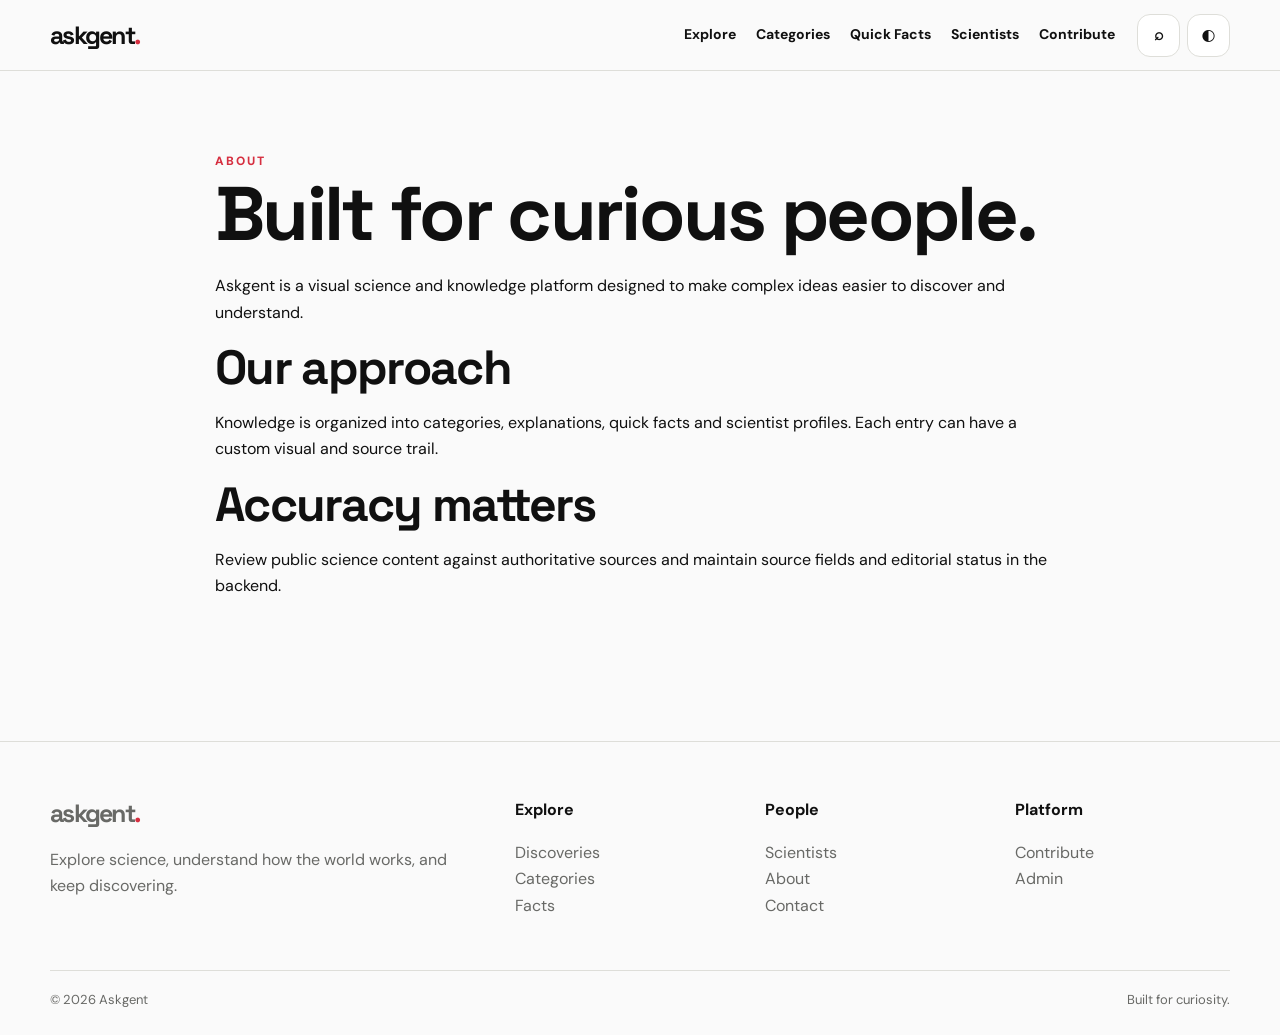
<file: about.html>
<!doctype html><html lang="en"><head><meta charset="utf-8"><meta name="viewport" content="width=device-width,initial-scale=1"><title>About Askgent</title><meta name="description" content="About the Askgent science platform."><meta property="og:type" content="website"><meta property="og:title" content="About Askgent"><meta property="og:description" content="About the Askgent science platform."><meta property="og:image" content="assets/images/og/og-default.svg"><meta name="twitter:card" content="summary_large_image"><link rel="icon" href="assets/icons/favicon.svg"><link rel="stylesheet" href="css/global.css"></head><body><div id="siteHeader"></div><main class="section"><div class="container" style="max-width:850px"><span class="kicker">ABOUT</span><h1>Built for curious people.</h1><p>Askgent is a visual science and knowledge platform designed to make complex ideas easier to discover and understand.</p><h2>Our approach</h2><p>Knowledge is organized into categories, explanations, quick facts and scientist profiles. Each entry can have a custom visual and source trail.</p><h2>Accuracy matters</h2><p>Review public science content against authoritative sources and maintain source fields and editorial status in the backend.</p></div></main><div id="siteFooter"></div><script src="data/categories.js"></script><script src="data/articles.js"></script><script src="data/facts.js"></script><script src="data/scientists.js"></script><script src="js/components.js"></script><script src="js/favorites.js"></script><script src="js/search.js"></script><script src="js/articles.js"></script><script src="js/categories.js"></script><script src="js/scientists.js"></script><script src="js/facts.js"></script><script src="js/utils.js"></script><script src="js/config.js"></script><script src="js/supabase.js"></script><script src="js/app.js"></script></body></html>
</file>
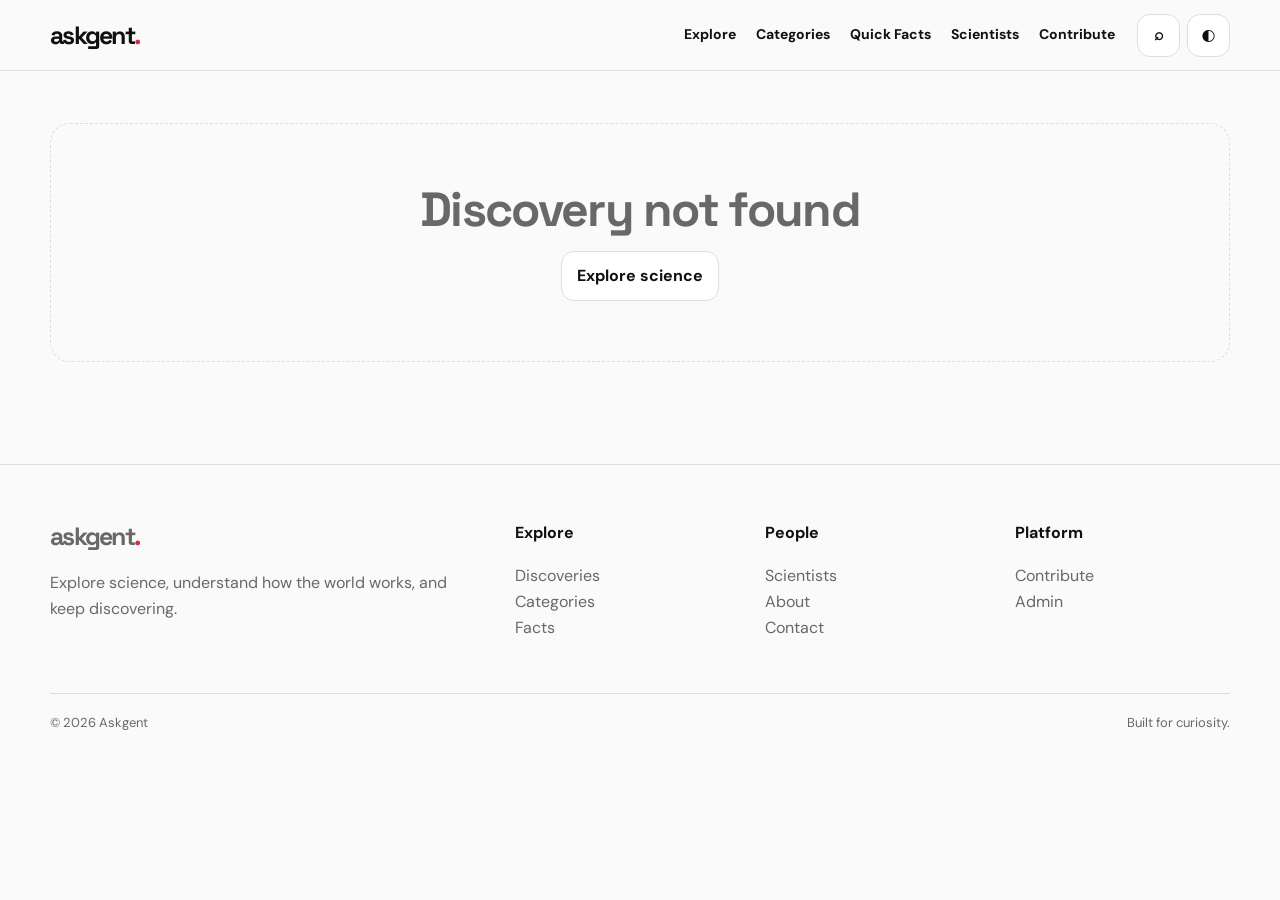
<file: article.html>
<!doctype html><html lang="en"><head><meta charset="utf-8"><meta name="viewport" content="width=device-width,initial-scale=1"><title>Science Discovery | Askgent</title><meta name="description" content="Read a visual science discovery."><meta property="og:type" content="website"><meta property="og:title" content="Science Discovery | Askgent"><meta property="og:description" content="Read a visual science discovery."><meta property="og:image" content="assets/images/og/og-default.svg"><meta name="twitter:card" content="summary_large_image"><link rel="icon" href="assets/icons/favicon.svg"><link rel="stylesheet" href="css/global.css"></head><body><div id="siteHeader"></div><main class="article-page"><div class="container" id="host"></div></main><div id="siteFooter"></div><script src="data/categories.js"></script><script src="data/articles.js"></script><script src="data/facts.js"></script><script src="data/scientists.js"></script><script src="js/components.js"></script><script src="js/favorites.js"></script><script src="js/search.js"></script><script src="js/articles.js"></script><script src="js/categories.js"></script><script src="js/scientists.js"></script><script src="js/facts.js"></script><script src="js/utils.js"></script><script src="js/config.js"></script><script src="js/supabase.js"></script><script src="js/app.js"></script><script>document.addEventListener("DOMContentLoaded",()=>{let a=getArticle(new URLSearchParams(location.search).get("id"));if(!a){$("#host").innerHTML="<div class=empty><h2>Discovery not found</h2><a class=btn href=explore.html>Explore science</a></div>";return}document.title=a.title+" | Askgent";$("#host").innerHTML=`<div class="article-layout"><article><div class="chips"><span class="chip">${escapeHTML(categoryName(a.category))}</span><span class="chip">${a.type}</span>${a.trending?'<span class="chip">🔥 Trending</span>':''}</div><h1>${escapeHTML(a.title)}</h1><p class="muted" style="font-size:20px">${escapeHTML(a.description)}</p><img class="article-hero" src="${a.image}" alt="${escapeHTML(a.title)}"><div class="meta"><span>${a.readTime} min read · ${a.views.toLocaleString()} views</span><span><button class="btn" id="save">${isSaved(a.id)?"♥ Saved":"♡ Save"}</button> <button class="btn" id="share">Share</button></span></div><div class="article-content"><p>${escapeHTML(a.body)}</p><h2>The key idea</h2><p>${escapeHTML(a.description)}</p><div class="callout"><strong>Science note</strong><br>Use the listed source as a starting point for deeper reading and verify fast-changing claims against authoritative material.</div><h2>Related discoveries</h2><div id="related" class="grid article-grid"></div></div></article><aside class="sidebar"><div class="card"><div class="card-body"><span class="kicker">SOURCE</span><h3>${escapeHTML(a.source)}</h3><div class="chips">${a.tags.map(t=>'<span class="chip">'+escapeHTML(t)+'</span>').join("")}</div><button class="btn primary" id="preview">Preview text</button></div></div></aside></div>`;$("#save").onclick=()=>$("#save").textContent=toggleSaved(a.id)?"♥ Saved":"♡ Save";$("#share").onclick=()=>shareUrl(a.title,location.href);renderArticles($("#related"),SCIENCE_ARTICLES.filter(x=>x.category===a.category&&x.id!==a.id).slice(0,3));$("#preview").onclick=()=>{let bg=document.createElement("div");bg.className="modal-bg open";bg.innerHTML='<div class="modal" role="dialog" aria-modal="true"><div class="modal-head"><strong>'+escapeHTML(a.title)+'</strong><button class="btn icon" id="close">×</button></div><div class="modal-body"><div class="prompt-box">'+escapeHTML(a.body)+'</div><button class="btn accent" id="copy" style="margin-top:14px">Copy text</button></div></div>';document.body.append(bg);$("#close",bg).onclick=()=>bg.remove();bg.onclick=e=>{if(e.target===bg)bg.remove()};$("#copy",bg).onclick=()=>copyText(a.body);document.onkeydown=e=>{if(e.key==="Escape")bg.remove()}}})</script></body></html>
</file>
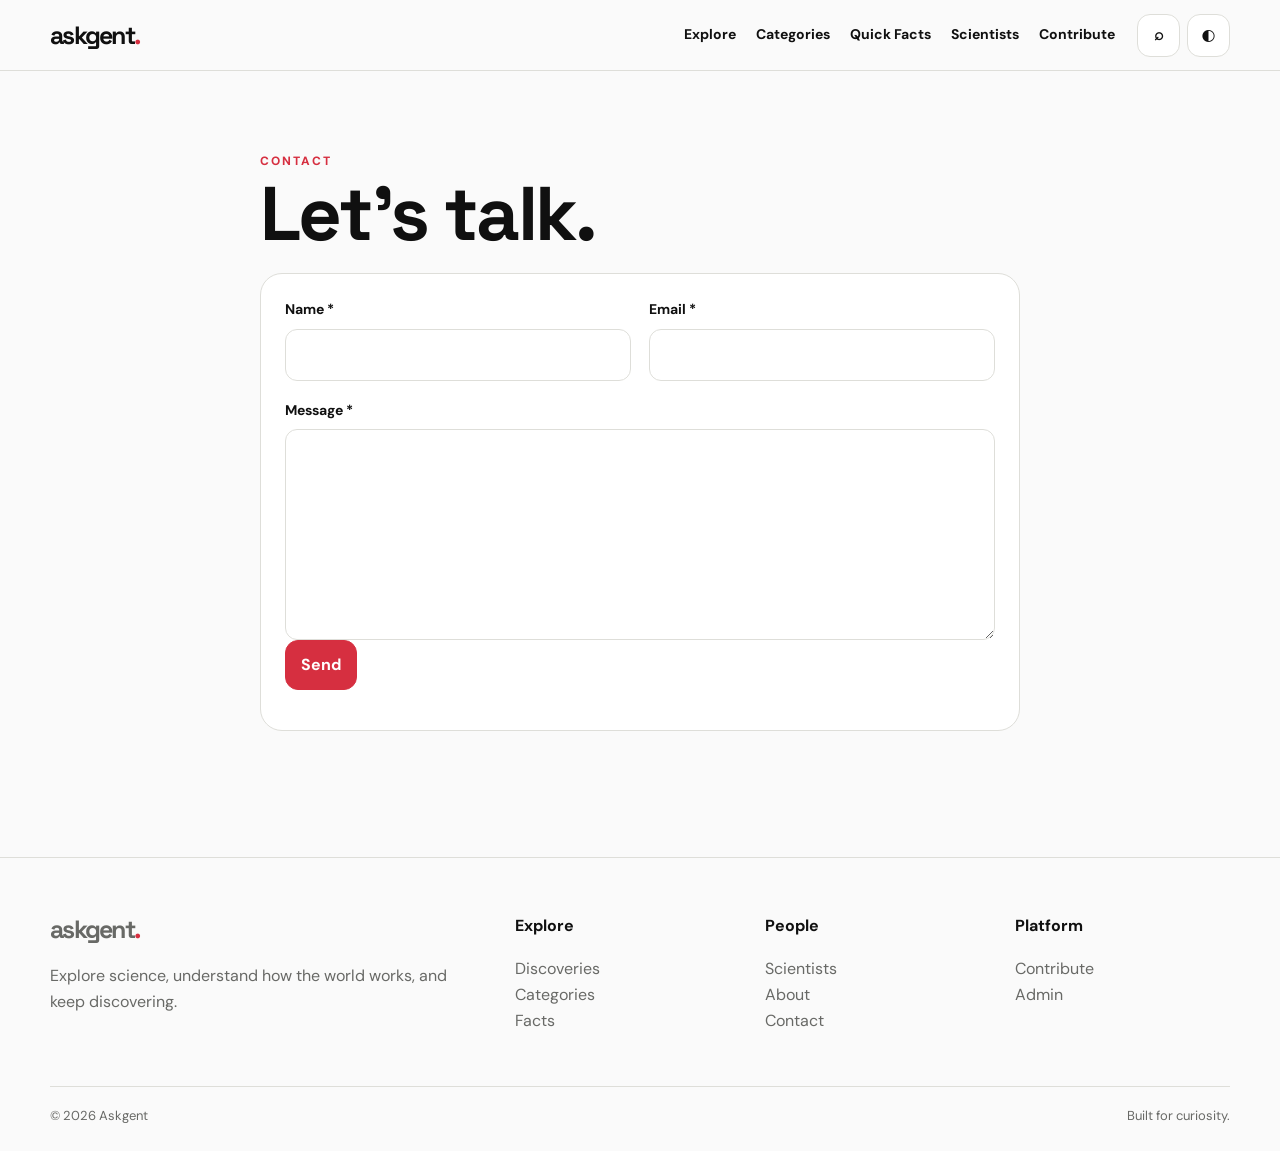
<file: contact.html>
<!doctype html><html lang="en"><head><meta charset="utf-8"><meta name="viewport" content="width=device-width,initial-scale=1"><title>Contact Askgent</title><meta name="description" content="Contact the Askgent science platform."><meta property="og:type" content="website"><meta property="og:title" content="Contact Askgent"><meta property="og:description" content="Contact the Askgent science platform."><meta property="og:image" content="assets/images/og/og-default.svg"><meta name="twitter:card" content="summary_large_image"><link rel="icon" href="assets/icons/favicon.svg"><link rel="stylesheet" href="css/global.css"></head><body><div id="siteHeader"></div><main class="section"><div class="container" style="max-width:760px"><span class="kicker">CONTACT</span><h1>Let's talk.</h1><form id="f" class="card form"><div class="form-grid"><div class="field"><label>Name *</label><input id="n" required></div><div class="field"><label>Email *</label><input id="e" type="email" required></div><div class="field full"><label>Message *</label><textarea id="m" rows="7" required></textarea></div></div><button class="btn accent">Send</button><p id="msg" class="muted"></p></form></div></main><div id="siteFooter"></div><script src="data/categories.js"></script><script src="data/articles.js"></script><script src="data/facts.js"></script><script src="data/scientists.js"></script><script src="js/components.js"></script><script src="js/favorites.js"></script><script src="js/search.js"></script><script src="js/articles.js"></script><script src="js/categories.js"></script><script src="js/scientists.js"></script><script src="js/facts.js"></script><script src="js/utils.js"></script><script src="js/config.js"></script><script src="js/supabase.js"></script><script src="js/app.js"></script><script>document.addEventListener("DOMContentLoaded",()=>$("#f").onsubmit=e=>{e.preventDefault();let x=JSON.parse(localStorage.getItem("askgent-contact")||"[]");x.push({name:$("#n").value,email:$("#e").value,message:$("#m").value,createdAt:new Date().toISOString()});localStorage.setItem("askgent-contact",JSON.stringify(x));e.target.reset();$("#msg").textContent="Message saved locally. Connect a production endpoint before launch.";toast("Message received")})</script></body></html>
</file>
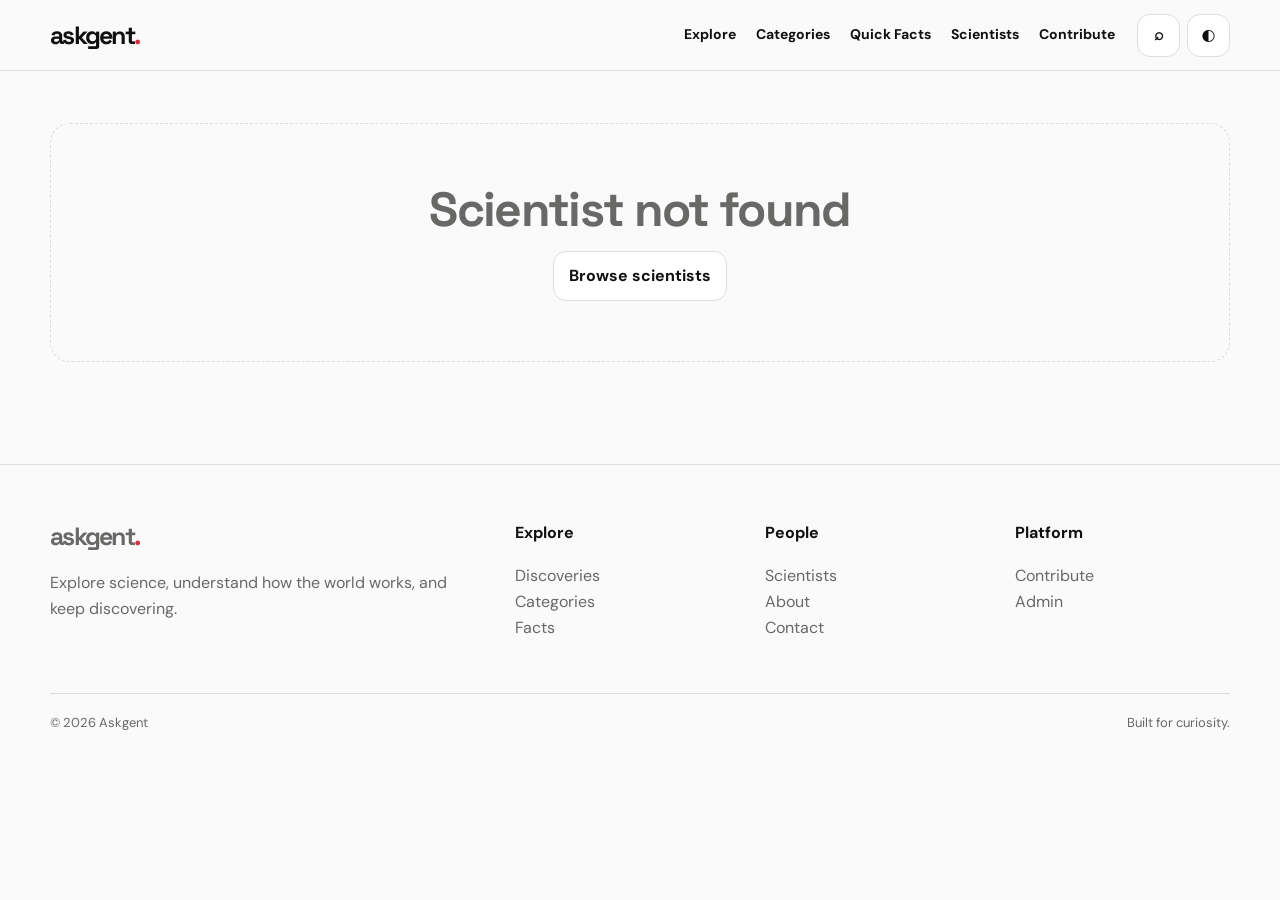
<file: scientist.html>
<!doctype html><html lang="en"><head><meta charset="utf-8"><meta name="viewport" content="width=device-width,initial-scale=1"><title>Scientist | Askgent</title><meta name="description" content="Explore a scientist profile."><meta property="og:type" content="website"><meta property="og:title" content="Scientist | Askgent"><meta property="og:description" content="Explore a scientist profile."><meta property="og:image" content="assets/images/og/og-default.svg"><meta name="twitter:card" content="summary_large_image"><link rel="icon" href="assets/icons/favicon.svg"><link rel="stylesheet" href="css/global.css"></head><body><div id="siteHeader"></div><main class="article-page"><div class="container" id="host"></div></main><div id="siteFooter"></div><script src="data/categories.js"></script><script src="data/articles.js"></script><script src="data/facts.js"></script><script src="data/scientists.js"></script><script src="js/components.js"></script><script src="js/favorites.js"></script><script src="js/search.js"></script><script src="js/articles.js"></script><script src="js/categories.js"></script><script src="js/scientists.js"></script><script src="js/facts.js"></script><script src="js/utils.js"></script><script src="js/config.js"></script><script src="js/supabase.js"></script><script src="js/app.js"></script><script>document.addEventListener("DOMContentLoaded",()=>{let s=SCIENCE_SCIENTISTS.find(x=>x.id===new URLSearchParams(location.search).get("id"));if(!s){$("#host").innerHTML="<div class=empty><h2>Scientist not found</h2><a class=btn href=scientists.html>Browse scientists</a></div>";return}document.title=s.name+" | Askgent";$("#host").innerHTML='<div class="article-layout"><article><span class="kicker">'+escapeHTML(s.field)+'</span><h1>'+escapeHTML(s.name)+'</h1><p class="muted" style="font-size:20px">'+escapeHTML(s.description)+'</p><img class="article-hero" src="'+s.image+'" alt="'+escapeHTML(s.name)+'"><div class="article-content"><h2>Profile</h2><p>'+escapeHTML(s.description)+'</p><h2>Dates</h2><p>'+escapeHTML(s.dates)+'</p><h2>Explore science</h2><div id="rel" class="grid article-grid"></div></div></article><aside class="sidebar"><div class="card"><div class="card-body"><span class="kicker">FIELD</span><h3>'+escapeHTML(s.field)+'</h3><a class="btn" href="explore.html">Explore discoveries →</a></div></div></aside></div>';renderArticles($("#rel"),SCIENCE_ARTICLES.filter(a=>a.category==="physics").slice(0,3))})</script></body></html>
</file>
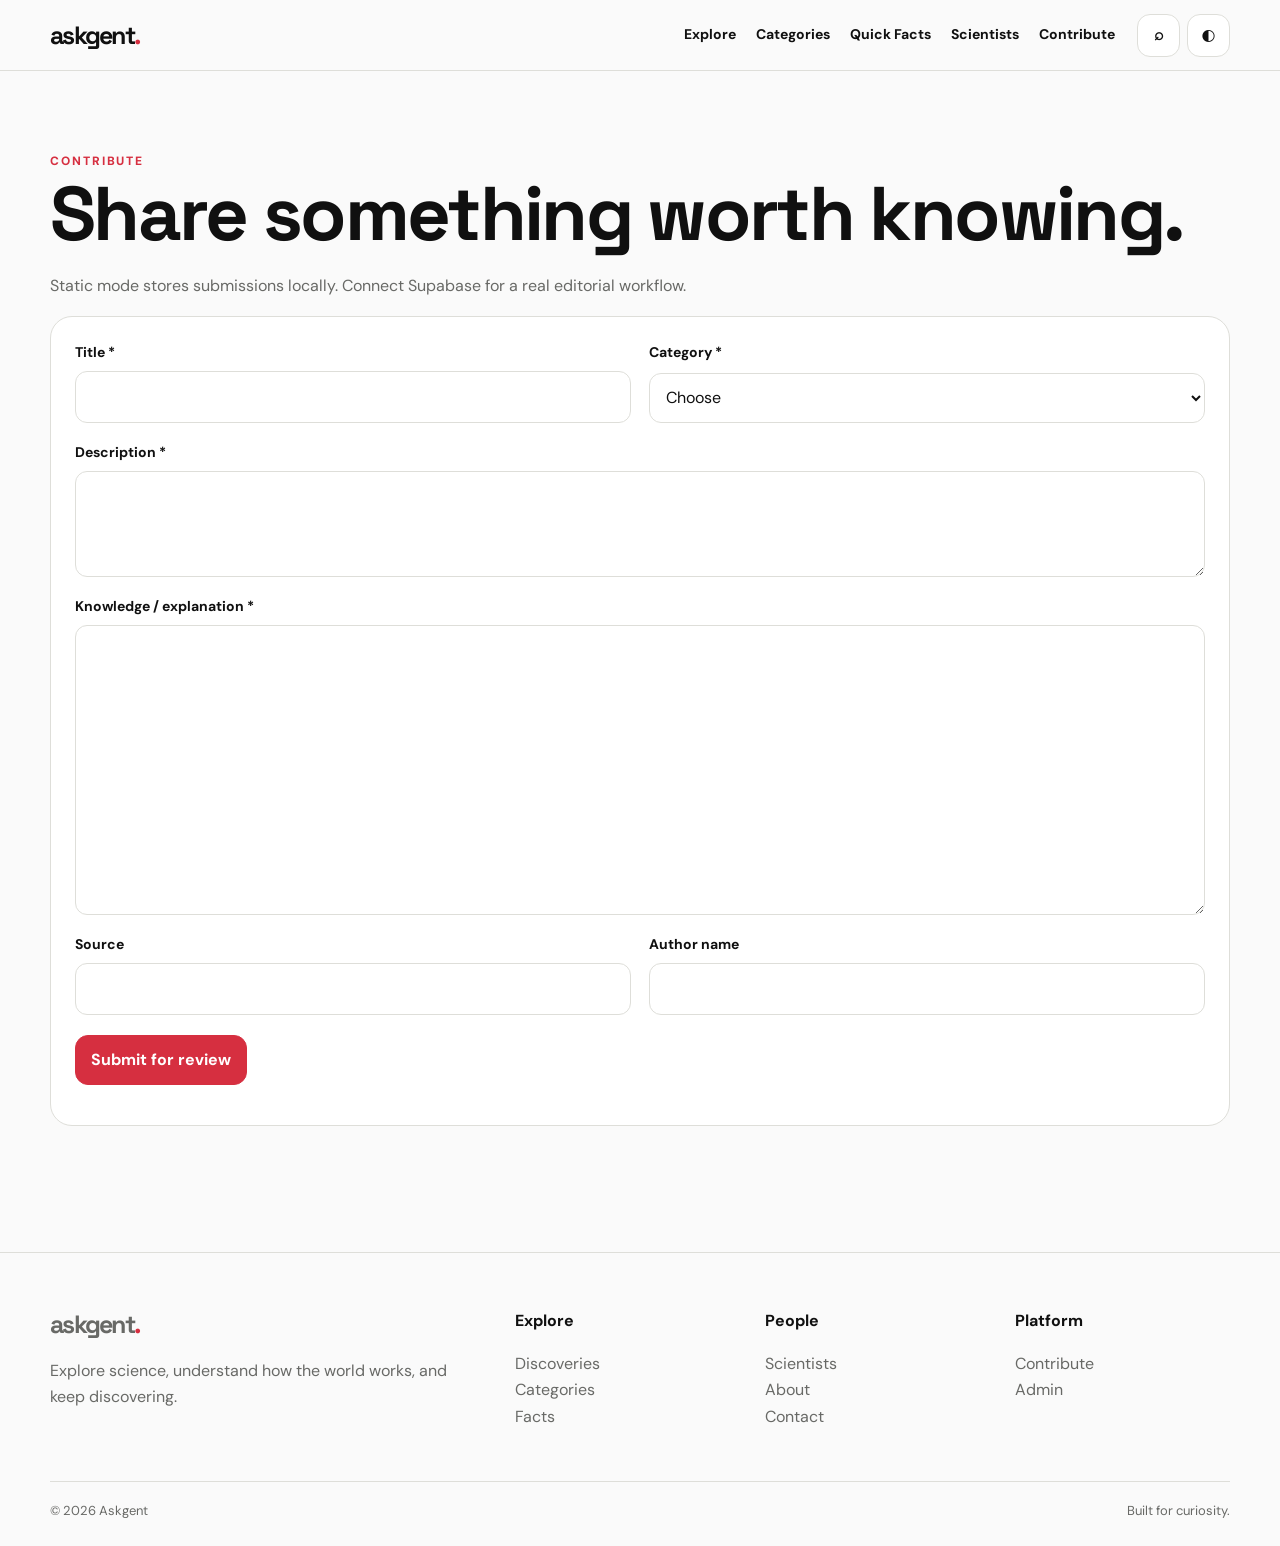
<file: submit.html>
<!doctype html><html lang="en"><head><meta charset="utf-8"><meta name="viewport" content="width=device-width,initial-scale=1"><title>Contribute Knowledge | Askgent</title><meta name="description" content="Submit a science discovery for review."><meta property="og:type" content="website"><meta property="og:title" content="Contribute Knowledge | Askgent"><meta property="og:description" content="Submit a science discovery for review."><meta property="og:image" content="assets/images/og/og-default.svg"><meta name="twitter:card" content="summary_large_image"><link rel="icon" href="assets/icons/favicon.svg"><link rel="stylesheet" href="css/global.css"></head><body><div id="siteHeader"></div><main class="section"><div class="container"><span class="kicker">CONTRIBUTE</span><h1>Share something worth knowing.</h1><p class="muted">Static mode stores submissions locally. Connect Supabase for a real editorial workflow.</p><form id="form" class="card form"><div class="form-grid"><div class="field"><label>Title *</label><input id="title" required></div><div class="field"><label>Category *</label><select id="cat" required><option value="">Choose</option><option value="space">Space &amp; Astronomy</option><option value="physics">Physics</option><option value="biology">Biology</option><option value="human-body">Human Body</option><option value="chemistry">Chemistry</option><option value="earth">Earth Science</option><option value="animals">Animals</option><option value="nature">Nature</option><option value="technology">Technology</option><option value="scientists">Scientists</option></select></div><div class="field full"><label>Description *</label><textarea id="desc" rows="3" required></textarea></div><div class="field full"><label>Knowledge / explanation *</label><textarea id="body" rows="10" required></textarea></div><div class="field"><label>Source</label><input id="source"></div><div class="field"><label>Author name</label><input id="author"></div></div><button class="btn accent" style="margin-top:20px">Submit for review</button><p id="msg" class="muted"></p></form></div></main><div id="siteFooter"></div><script src="data/categories.js"></script><script src="data/articles.js"></script><script src="data/facts.js"></script><script src="data/scientists.js"></script><script src="js/components.js"></script><script src="js/favorites.js"></script><script src="js/search.js"></script><script src="js/articles.js"></script><script src="js/categories.js"></script><script src="js/scientists.js"></script><script src="js/facts.js"></script><script src="js/utils.js"></script><script src="js/config.js"></script><script src="js/supabase.js"></script><script src="js/app.js"></script><script>document.addEventListener("DOMContentLoaded",()=>$("#form").onsubmit=e=>{e.preventDefault();let x=JSON.parse(localStorage.getItem("askgent-submissions")||"[]");x.push({id:"sub-"+Date.now(),title:$("#title").value,category:$("#cat").value,description:$("#desc").value,body:$("#body").value,source:$("#source").value,author:$("#author").value,status:"pending",createdAt:new Date().toISOString()});localStorage.setItem("askgent-submissions",JSON.stringify(x));e.target.reset();$("#msg").textContent="Submission received and saved locally for review.";toast("Submission received")})</script></body></html>
</file>
<file: css/global.css>
@import url('https://fonts.googleapis.com/css2?family=DM+Sans:wght@400;500;600;700&family=Space+Grotesk:wght@500;600;700&display=swap');
:root{--bg:#fafafa;--surface:#fff;--surface2:#f1f1ef;--text:#101010;--muted:#686966;--border:#deded9;--accent:#d62f40;--shadow:0 18px 60px rgba(0,0,0,.08);--max:1180px}
html[data-theme=dark]{--bg:#090a0b;--surface:#111315;--surface2:#181a1d;--text:#f6f6f3;--muted:#a4a6a5;--border:#292d30;--shadow:0 18px 70px rgba(0,0,0,.4)}
*{box-sizing:border-box}html{scroll-behavior:smooth}body{margin:0;background:var(--bg);color:var(--text);font:16px/1.65 "DM Sans",system-ui,sans-serif}a{color:inherit;text-decoration:none}button,input,textarea,select{font:inherit}button{cursor:pointer}img{max-width:100%;display:block}
.container{width:min(calc(100% - 32px),var(--max));margin:auto}.skip{position:fixed;left:10px;top:10px;transform:translateY(-150%);z-index:2000;background:var(--text);color:var(--bg);padding:8px 12px;border-radius:8px}.skip:focus{transform:none}
h1,h2,h3{font-family:"Space Grotesk",sans-serif;line-height:1.08;letter-spacing:-.035em}h1{font-size:clamp(44px,7vw,76px);margin:0 0 18px}h2{font-size:clamp(30px,4vw,48px);margin:0 0 15px}h3{font-size:clamp(21px,2.4vw,28px);margin:0 0 12px}.muted{color:var(--muted)}.kicker{text-transform:uppercase;letter-spacing:.16em;font-weight:800;font-size:12px;color:var(--accent)}
.section{padding:76px 0}.section-head{display:flex;align-items:end;justify-content:space-between;gap:20px;margin-bottom:28px}.grid{display:grid;gap:20px}.article-grid{grid-template-columns:repeat(3,minmax(0,1fr))}.category-grid{grid-template-columns:repeat(4,minmax(0,1fr))}.scientist-grid{grid-template-columns:repeat(4,minmax(0,1fr))}
.card{background:var(--surface);border:1px solid var(--border);border-radius:22px;overflow:hidden;transition:.2s transform,.2s box-shadow}.card:hover{transform:translateY(-4px);box-shadow:var(--shadow)}.card-body{padding:21px}.card-image{width:100%;aspect-ratio:16/9;object-fit:cover;background:var(--surface2)}
.chips{display:flex;gap:7px;flex-wrap:wrap;margin-bottom:13px}.chip{display:inline-flex;padding:6px 10px;border:1px solid var(--border);border-radius:999px;background:var(--surface);color:var(--muted);font-size:12px;font-weight:700}
.meta{display:flex;align-items:center;justify-content:space-between;gap:12px;color:var(--muted);font-size:13px}.btn{border:1px solid var(--border);background:var(--surface);color:var(--text);padding:11px 15px;border-radius:13px;font-weight:700;display:inline-flex;align-items:center;justify-content:center;gap:8px;transition:.2s}.btn:hover{transform:translateY(-2px);border-color:var(--text)}.btn.primary{background:var(--text);color:var(--bg);border-color:var(--text)}.btn.accent{background:var(--accent);color:#fff;border-color:var(--accent)}.icon{width:43px;height:43px;padding:0}
.search{display:flex;align-items:center;gap:10px;border:1px solid var(--border);background:var(--surface);border-radius:16px;padding:8px 9px 8px 14px;box-shadow:0 10px 35px rgba(0,0,0,.05)}.search input{border:0;outline:0;background:transparent;color:var(--text);min-width:0;flex:1}
.hero{padding:80px 0 40px}.hero-grid{display:grid;grid-template-columns:1.1fr .9fr;gap:50px;align-items:center}.hero p{font-size:19px;max-width:680px;color:var(--muted)}.hero-actions{display:flex;gap:10px;flex-wrap:wrap;margin:25px 0}.hero-art{border:1px solid var(--border);border-radius:26px;overflow:hidden;box-shadow:var(--shadow)}.tags{display:flex;flex-wrap:wrap;gap:7px;margin-top:17px}
.site-header{position:sticky;top:0;z-index:1000;background:color-mix(in srgb,var(--bg) 88%,transparent);backdrop-filter:blur(16px);border-bottom:1px solid var(--border)}.header-inner{height:70px;display:flex;align-items:center;gap:22px}.logo{font:700 25px "Space Grotesk";letter-spacing:-.07em}.logo i{color:var(--accent);font-style:normal}.nav{display:flex;gap:20px;margin-left:auto;font-size:14px;font-weight:700}.nav a:hover{color:var(--accent)}.header-actions{display:flex;gap:7px}.menu{display:none}
.footer{border-top:1px solid var(--border);margin-top:50px;padding:55px 0 25px}.footer-grid{display:grid;grid-template-columns:2fr 1fr 1fr 1fr;gap:35px}.footer p{color:var(--muted)}.footer a{color:var(--muted)}.footer a:hover{color:var(--text)}.footer-bottom{border-top:1px solid var(--border);padding-top:18px;margin-top:35px;color:var(--muted);font-size:13px;display:flex;justify-content:space-between}
.category-hero{padding:55px 0 25px}.category-hero-grid{display:grid;grid-template-columns:1fr 380px;gap:45px;align-items:center}.category-img,.article-hero{border-radius:24px;border:1px solid var(--border)}.article-page{padding:52px 0}.article-layout{display:grid;grid-template-columns:minmax(0,820px) 290px;gap:48px}.article-hero{width:100%;margin:25px 0}.article-content{font-size:18px}.article-content h2{margin-top:38px}.callout{border-left:4px solid var(--accent);background:var(--surface2);padding:19px;border-radius:0 14px 14px 0;margin:25px 0}.sidebar{position:sticky;top:90px;height:max-content}
.filter-bar{display:grid;grid-template-columns:1fr auto;gap:12px;margin:25px 0 15px}.filters{display:flex;flex-wrap:wrap;gap:8px;margin-bottom:28px}.filters select{width:auto;min-width:165px}.empty{text-align:center;padding:60px 20px;border:1px dashed var(--border);border-radius:20px;color:var(--muted)}
.fact-grid{grid-template-columns:repeat(2,minmax(0,1fr))}.fact-card{display:grid;grid-template-columns:150px 1fr}.fact-card img{height:100%;object-fit:cover}.form{padding:24px}.form-grid{display:grid;grid-template-columns:1fr 1fr;gap:18px}.field{display:grid;gap:7px}.field.full{grid-column:1/-1}.field label{font-weight:700;font-size:14px}.field input,.field textarea,.field select{width:100%;border:1px solid var(--border);border-radius:12px;padding:12px;background:var(--surface);color:var(--text);outline:0}.field input:focus,.field textarea:focus,.field select:focus,.btn:focus-visible,a:focus-visible{outline:3px solid color-mix(in srgb,var(--accent) 30%,transparent);outline-offset:2px}
.modal-bg{position:fixed;inset:0;background:rgba(0,0,0,.62);backdrop-filter:blur(6px);display:none;align-items:center;justify-content:center;padding:16px;z-index:1500}.modal-bg.open{display:flex}.modal{background:var(--surface);border:1px solid var(--border);border-radius:22px;width:min(760px,100%);max-height:88vh;overflow:auto}.modal-head{padding:20px;border-bottom:1px solid var(--border);display:flex;justify-content:space-between}.modal-body{padding:20px}.prompt-box{background:var(--surface2);padding:18px;border-radius:14px;white-space:pre-wrap;font:14px/1.7 ui-monospace,monospace}.toast{position:fixed;left:50%;bottom:22px;transform:translate(-50%,130px);transition:.25s;background:var(--text);color:var(--bg);padding:10px 15px;border-radius:12px;z-index:2000}.toast.show{transform:translate(-50%,0)}
@media(max-width:900px){.article-grid{grid-template-columns:repeat(2,1fr)}.category-grid,.scientist-grid{grid-template-columns:repeat(2,1fr)}.hero-grid,.category-hero-grid,.article-layout{grid-template-columns:1fr}.sidebar{position:static}.footer-grid{grid-template-columns:2fr 1fr 1fr}.nav{display:none}.menu{display:inline-flex}.nav.open{position:absolute;top:70px;left:0;right:0;background:var(--bg);padding:12px 16px;display:grid;border-bottom:1px solid var(--border)}}
@media(max-width:620px){body{font-size:16px}.container{width:min(calc(100% - 24px),var(--max))}.section{padding:58px 0}.hero{padding:50px 0 25px}h1{font-size:45px}.article-grid,.category-grid,.scientist-grid,.fact-grid{grid-template-columns:1fr}.fact-card{grid-template-columns:1fr}.form-grid{grid-template-columns:1fr}.field.full{grid-column:auto}.filter-bar{grid-template-columns:1fr}.filters select{width:100%}.footer-grid{grid-template-columns:1fr 1fr}.footer-grid>div:first-child{grid-column:1/-1}.footer-bottom{flex-direction:column}.hide-mobile{display:none}.header-inner{gap:7px}}
</file>
